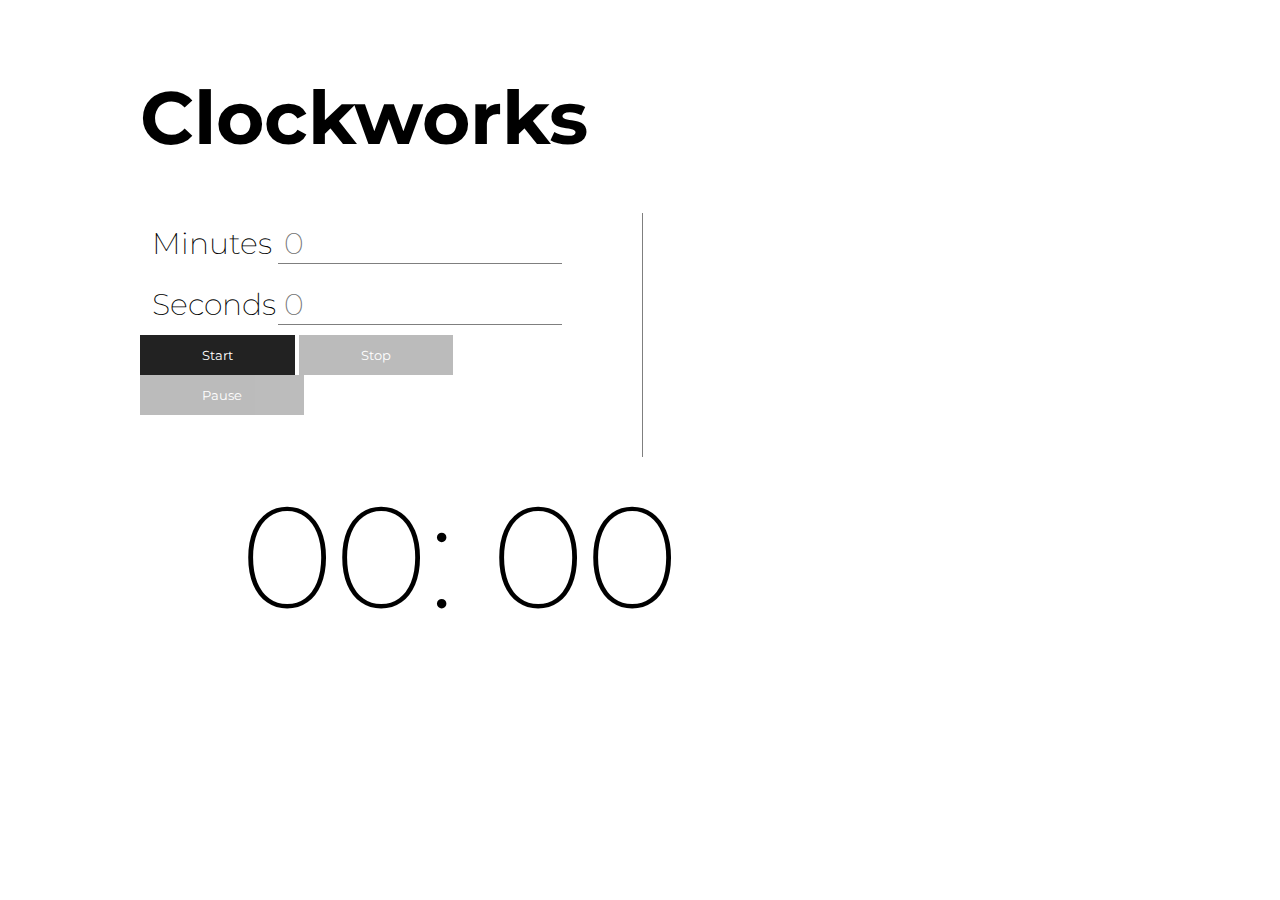
<file: Clockworks/index.html>
<!DOCTYPE html>
<html lang="en" dir="ltr">
  <head>
    <meta charset="utf-8">
    <title>Clockworks</title>
    <link rel="stylesheet" href="styles.css">
    <link href="https://fonts.googleapis.com/css2?family=Montserrat:wght@200;400;800&display=swap" rel="stylesheet">
  </head>
  <body>
    <h1>Clockworks</h1>

    <section id ="controls">
      <div class="input-group">
        <label for="minutes-input">Minutes</label>
        <input type="number" placeholder="0" id="minutes-input" max="100" min="0">
      </div>

      <div class="input-group">
        <label for="seconds-input">Seconds</label>
        <input type="number" placeholder="0" id="seconds-input" max="59" min="0" step="5">
      </div>

      <button type="button" id="start-button" onclick="startTimer();">Start</button>
      <button type="button" id="stop-button" onclick="stopTimer();" disabled>Stop</button>
      <button type="button" id="pause-button" onclick="pauseTimer();" disabled>Pause</button>

    </section>

    <h2><span id="minutes">00</span>: <span id="seconds">00</span ></h2>

    <script src="https://code.jquery.com/jquery-3.6.0.min.js" integrity="sha256-/xUj+3OJU5yExlq6GSYGSHk7tPXikynS7ogEvDej/m4="
      crossorigin="anonymous"></script>
    <script src="script.js" type="text/javascript"></script>

  </body>
</html>
</file>
<file: Clockworks/styles.css>
body,button, input{
  font-family: 'Montserrat', sans-serif;
}

body{
  margin: 72px 140px 0;
}

h1{
  font-weight: 800px;
  font-size: 74px;
}

#controls{
  display: inline-block;
  width: 46%;
  border-right: 1px solid rgba(0, 0, 0, .5);
  padding-bottom: 42px;
  padding-right: 42px;
}

.input-group {
  margin 26px 0;
}

label{
  display: inline-block;
  width: 24%;
  font-weight: 200;
  font-size: 30px;
  padding: 12px;
}

input{
  width: 60%;
  font-size: 30px;
  border: none;
  border-bottom: 1px solid rgba(0, 0, 0, .5);
  padding-left: 6px;
  font-weight: 200;
  outline: none;
}

input:disabled{
  background-color: white;
  opacity: .6;
}

button{
  padding: 12px 62px;
  background-color: #222;
  color: white;
  border: none;
  outline: none;
}

button:hover{
  opacity: .9;
}

button:disabled{
  opacity: .3;
}

h2{
  display: inline-block;
  vertical-align: top; 
  font-weight: 200;
  font-size: 144px;
  margin: 12px 0;
  padding-left: 100px;
}
</file>
